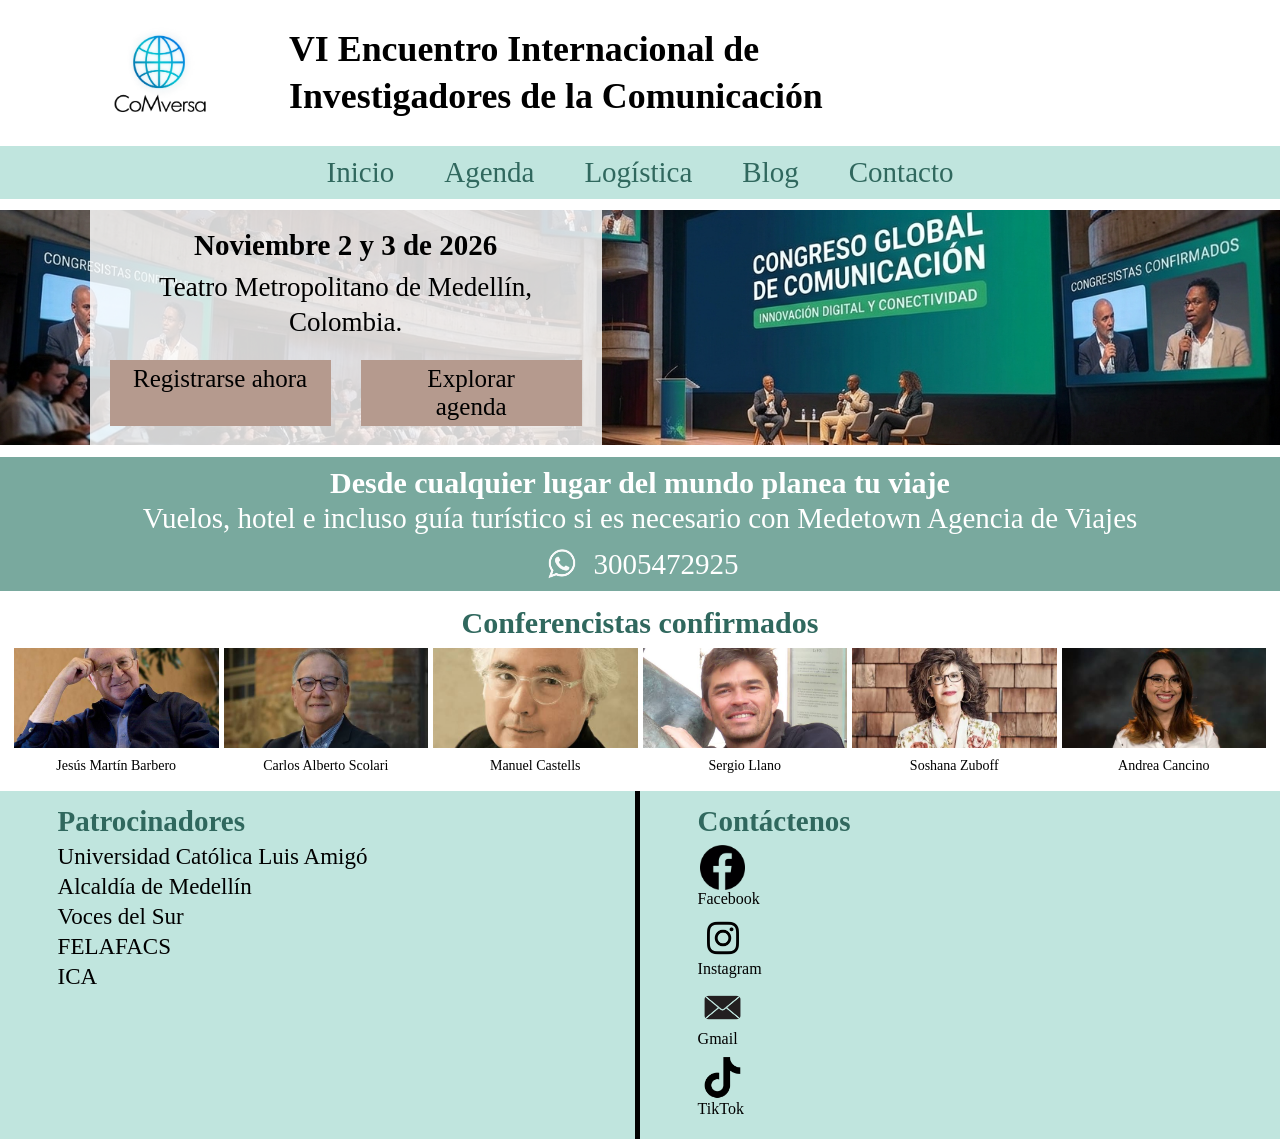
<file: index.html>
<!DOCTYPE html>
<html lang="es">
<head>
    <meta charset="UTF-8">
    <meta name="viewport" content="width=device-width, initial-scale=1.0"> 
    <title> CoMversa</title>
    <link rel="stylesheet" href="estilos.css">
</head>     

<body>
 <header class="encabezado">
    <div class="logo">
            <img src="fotos/Logo.png" alt="Logo CoMversa"> 
    </div>

    <div class="titulo">
         <h1>VI Encuentro Internacional de 
            <br>Investigadores de la Comunicación
         </h1> 
    </div>

 </header>

 <nav class="menu">
    <a href="#inicio">Inicio</a>
    <a href="#agenda">Agenda</a>
    <a href="#logistica">Logística</a>
    <a href="#blog">Blog</a>
    <a href="#contacto">Contacto</a>
 </nav>

 <main>
    <section class="banner" id="inicio">
        <div class="informacion">
            <h2>Noviembre 2 y 3 de 2026</h2>

            <p>
                Teatro Metropolitano de Medellín,<br>Colombia.
            </p>

            <div class="botones">
                 <a href="https://docs.google.com/forms/d/e/1FAIpQLSdCZf6wcq535XMajwLD01GcJA7riUIfmETt_FmU3kSJZWYUtQ/viewform?usp=header"
                 target="_blank"
                 rel="noopener noreferrer">
                 Registrarse ahora
                </a>
                <a href="agenda.html">Explorar <br>agenda</a>
            </div>
        </div>
    </section>

<aside class="turismo" id="logistica">
    <h2>Desde cualquier lugar del mundo planea tu viaje</h2>

    <p>
        Vuelos, hotel e incluso guía turístico si es necesario con Medetown Agencia de Viajes
    </p>
<div class="wpp">
    <img src="fotos/Icono de WhatsApp blanco sobre transparente (1).png" alt="Logo WhatsApp"><p>3005472925</p>
</div>
    
</aside>

<section class="conferencistas" id="agenda">
    <h2>Conferencistas confirmados</h2>

    <div class="galeria">
        <article class="conferencista">
            <img src="fotos/JESUS MARTIN BARBERO.JP.jpg" alt="Jesús Martín Barbero">
            <p>
                Jesús Martín Barbero
            </p>
        </article>

        <article class="conferencista">
            <img src="fotos/Carlos Alberto Scolari.jpg" alt="Carlos Alberto Scolari">
            <p>
                Carlos Alberto Scolari
            </p>
        </article>

        <article class="conferencista">
            <img src="fotos/Manuel Castells.jpg" alt="Manuel Castells">
            <p>
                Manuel Castells
            </p>
        </article>

        <article class="conferencista">
        <img src="fotos/Sergio Llano.jpg" alt="Sergio Llano">
        <p>
            Sergio Llano
        </p>
        </article>

        <article class="conferencista">
            <img src="fotos/Soshana Zuboff.jpg" alt="Soshana Zuboff">
            <p>
                Soshana Zuboff
            </p>
         </article>

         <article class="conferencista">
            <img src="fotos/Andrea Cancino.jpg" alt="Andrea Cancino">
            <p>Andrea Cancino</p>
         </article>

    </div>

</section>
 </main>

 <footer class="pie-pagina" id="contacto">

    <section class="patrocinadores">
        <h2>Patrocinadores</h2>
        
        <ul>
            <li>Universidad Católica Luis Amigó</li>
            <li>Alcaldía de Medellín</li>
            <li>Voces del Sur</li>
            <li>FELAFACS</li>
            <li>ICA</li>
        </ul>
    </section>

    <section class="redes-sociales" id="blog">
        <h2>
            Contáctenos
        </h2>

        <ul>
            <li><a href="https://www.facebook.com"><img src="fotos/FCB.png" alt="facebook"></a>Facebook</li>
            <li><a href="#"><img src="fotos/instagram-logo-black-transparent.png" alt="Instagram"></a>Instagram</li>
            <li><a href="#"><img src="fotos/email-and-mail-icon-black-free-png.webp" alt="Gmail"></a>Gmail</li>
            <li><a href="#"><img src="fotos/tiktok-black-icon-logo-png_seeklogo-429281.png" alt="TikTok"></a>TikTok</li>
        </ul>

    </section>

 </footer>
</body>
</html>
</file>
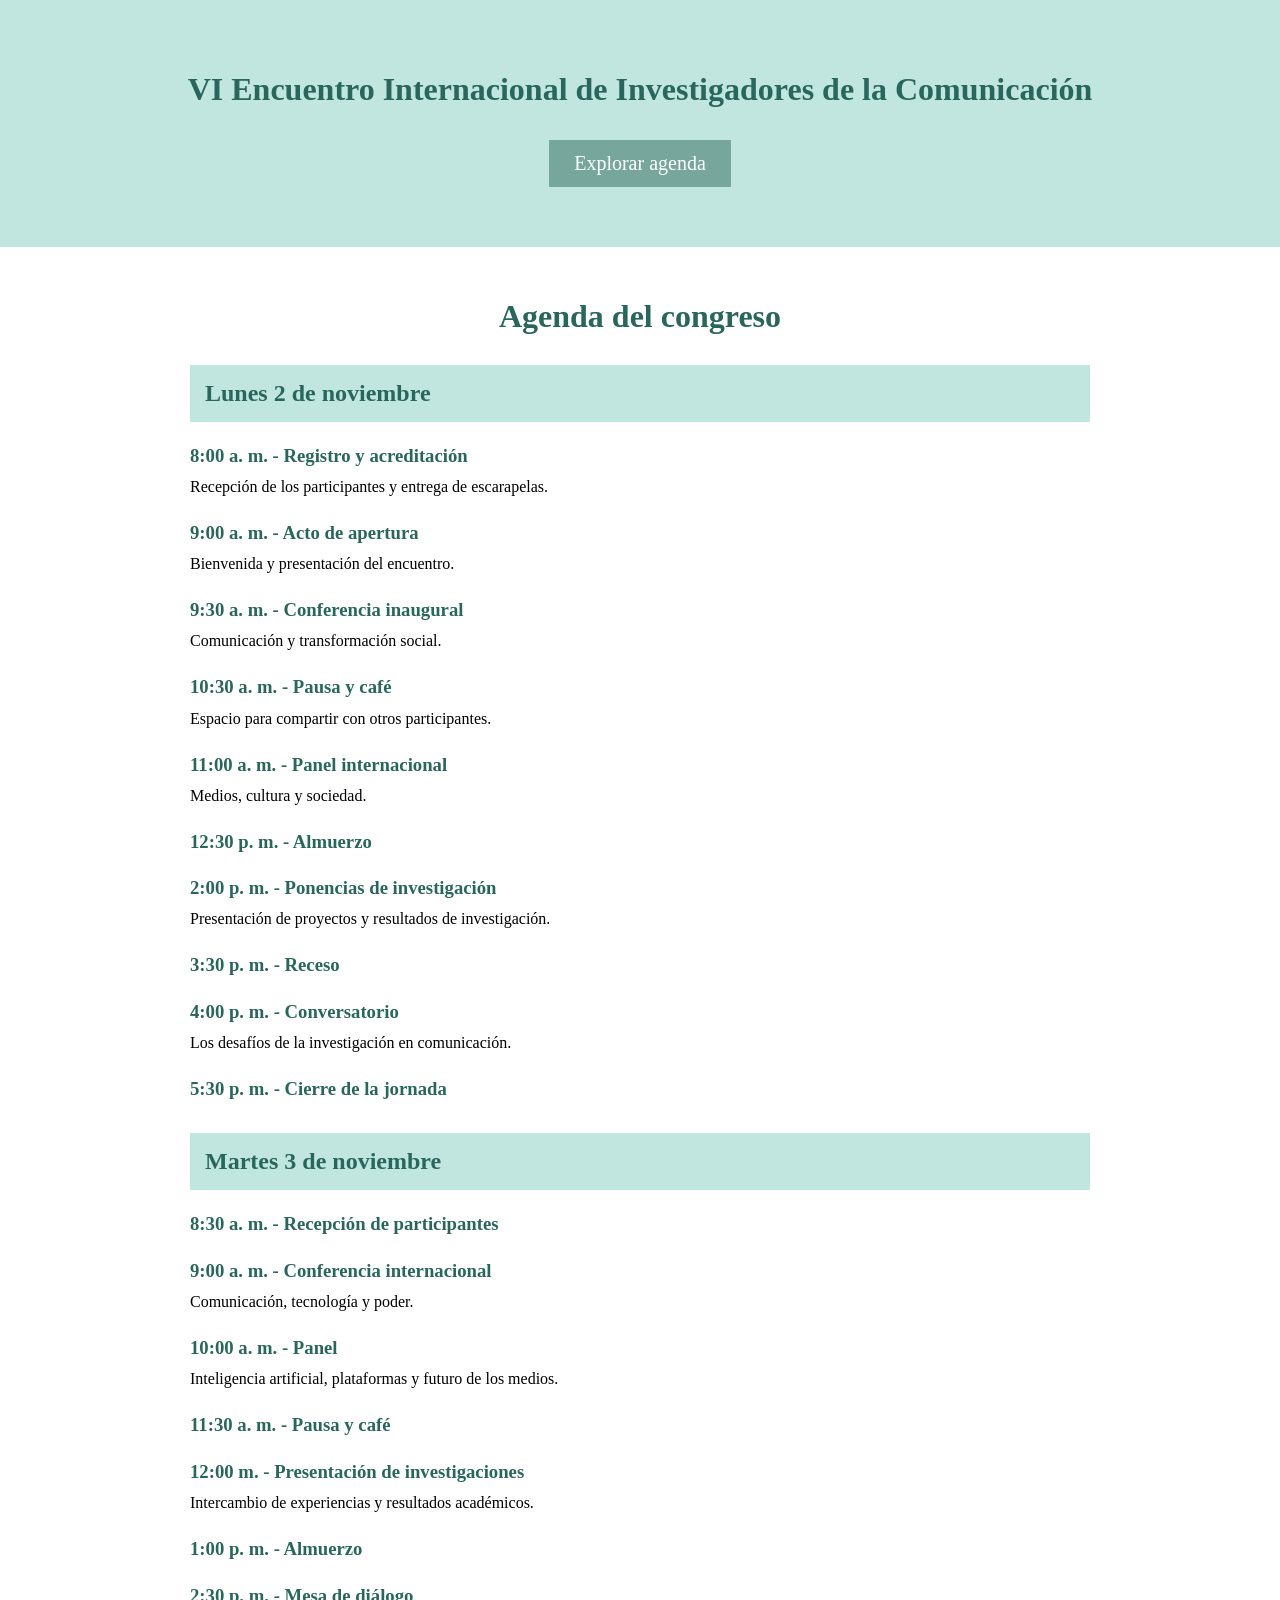
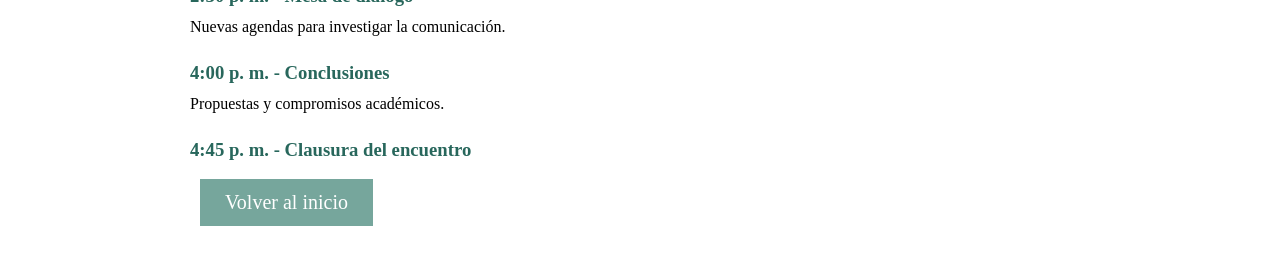
<file: agenda.html>
<!DOCTYPE html>
<html lang="es">
<head>
    <meta charset="UTF-8">
    <meta name="viewport" content="width=device-width, initial-scale=1.0">
    <title>Agenda del Congreso</title>
    <link rel="stylesheet" href="agendaestilos.css">
</head>

<body>

    <div class="inicio">
        <h1>VI Encuentro Internacional de Investigadores de la Comunicación</h1>

        <a href="#agenda" class="boton">Explorar agenda</a>
    </div>

    <!-- Agenda del congreso -->
    <div class="agenda" id="agenda">

        <h1>Agenda del congreso</h1>

        <h2>Lunes 2 de noviembre</h2>

        <h3>8:00 a. m. - Registro y acreditación</h3>
        <p>Recepción de los participantes y entrega de escarapelas.</p>

        <h3>9:00 a. m. - Acto de apertura</h3>
        <p>Bienvenida y presentación del encuentro.</p>

        <h3>9:30 a. m. - Conferencia inaugural</h3>
        <p>Comunicación y transformación social.</p>

        <h3>10:30 a. m. - Pausa y café</h3>
        <p>Espacio para compartir con otros participantes.</p>

        <h3>11:00 a. m. - Panel internacional</h3>
        <p>Medios, cultura y sociedad.</p>

        <h3>12:30 p. m. - Almuerzo</h3>

        <h3>2:00 p. m. - Ponencias de investigación</h3>
        <p>Presentación de proyectos y resultados de investigación.</p>

        <h3>3:30 p. m. - Receso</h3>

        <h3>4:00 p. m. - Conversatorio</h3>
        <p>Los desafíos de la investigación en comunicación.</p>

        <h3>5:30 p. m. - Cierre de la jornada</h3>


        <h2>Martes 3 de noviembre</h2>

        <h3>8:30 a. m. - Recepción de participantes</h3>

        <h3>9:00 a. m. - Conferencia internacional</h3>
        <p>Comunicación, tecnología y poder.</p>

        <h3>10:00 a. m. - Panel</h3>
        <p>Inteligencia artificial, plataformas y futuro de los medios.</p>

        <h3>11:30 a. m. - Pausa y café</h3>

        <h3>12:00 m. - Presentación de investigaciones</h3>
        <p>Intercambio de experiencias y resultados académicos.</p>

        <h3>1:00 p. m. - Almuerzo</h3>

        <h3>2:30 p. m. - Mesa de diálogo</h3>
        <p>Nuevas agendas para investigar la comunicación.</p>

        <h3>4:00 p. m. - Conclusiones</h3>
        <p>Propuestas y compromisos académicos.</p>

        <h3>4:45 p. m. - Clausura del encuentro</h3>

        <a href="comversa.html" class="boton">Volver al inicio</a>

    </div>

</body>
</html>
</file>
<file: estilos.css>
*{
    box-sizing: border-box;
    margin: 0;
    padding: 0;
}

body {
    font-family: Georgia, 'Times New Roman', Times, serif;
    color: #000;
    background-color: #fff;
}

.encabezado{
    min-height: 146px;
    display: flex;
    flex-direction: row;
    align-items: center;
    gap: 35px;
    padding: 15px 5%;
    background-color: white;
}


.logo{
    width: 190px;
    flex-shrink: 0;
    display: flex;
    justify-content: center;
    align-items: center;
}

.logo img{
width: 120px;
height: 115px;
object-fit: contain;
}

.titulo{
    flex: 1;
}

.titulo h1{
    font-size: clamp(24px, 2.8vw, 36px);
    line-height: 1.3;
    font-weight: bold;
}

.menu{
    min-height: 53px;
    background-color: #c0e5de;
    display: flex;
    justify-content: center;
    align-items: center;
    flex-wrap: wrap;
    gap: clamp(15px, 4vw, 50px);
    padding: 8px 15px;
}

.menu a{
    text-decoration: none;
    color: #30685e;
    font-size: 29px;
}

.menu a:hover{
    color: white;
}

.banner{
    width: 100%;
    min-height: 235px;
    margin-top: 11px;
    margin-bottom: 12px;
    background-image: url(fotos/Gemini_Generated_Image_lfkbyrlfkbyrlfkb.jpg);
    background-size: cover;
    background-position: center;
    display: flex;
    align-items: stretch;
}

.informacion{
    margin-left: 7%;
    width: 40%;
    min-width: 0;
    background-color: rgba(255, 255, 255, 0.82);
    text-align: center;
    padding: 15px 20px;
    box-sizing: border-box;
    display: flex;
    flex-direction: column;
    justify-content: center;
    align-items: center;
}

.informacion h2{
    font-size: 29px;
    margin: 0 0 8px;
}

.informacion p{
    font-size: 27px;
    margin: 0;
    line-height: 1.3;
}

.botones{
    display: flex;
    justify-content: space-evenly;
    gap: 30px;
    margin-top: 20px;
    width: 100%;
}

.botones a{
    flex: 1;
    width: 42%;
    padding: 5px;
    background-color: #b59a8e;
    color: black;
    text-decoration: none;
    font-size: 25px;
    text-align: center;
}

.botones a:hover{
    background-color: #9a7e72;
}

.turismo{
    background-color: #79a99e;
    color: white;
    text-align: center;
    padding: 9px 15px 7px;
}

.turismo h2{
    font-size: 30px;
}

.turismo p{
    font-size: clamp(19px, 2.3vw, 29px);
    line-height: 1.25;
}

.turismo img{
    width: 50px;
    height: 45px;
    object-fit: contain;
}

.wpp{
    display: flex;
    flex-direction: row;
    justify-content: center;
    align-items: center;
    gap: 12px;
    margin-top: 8px;
}

.wpp img{
    width: 40px;
    height: 40px;
    object-fit: contain;
}

.wpp p{
    margin: 0;
    font-size: 29px;
    line-height: 1.2;
}

.conferencistas{
    padding: 15px 14px 16px;
    width: 100%;
}

.conferencistas h2{
    text-align: center;
    color: #30685e;
    font-size: 30px;
    margin-bottom: 8px;
}

.galeria{
    display: grid;
    gap: 5px;
    width: 100%;
    grid-template-columns: repeat(6, minmax(0, 1fr));
}

.conferencista{
    display: flex;
    flex-direction: column;
    min-width: 0;
    text-align: center;
}

.conferencista img{
    display: block;
    width: 100%;
    height: 100px;
    object-fit: cover;
}

.conferencista p{
    width: 100%;
    font-size: 14px;
    margin-top: 5%;
    line-height: 1.2;
    text-align: center;
}

.pie-pagina{
    display: grid;
    grid-template-columns: 1fr 1fr;
    background-color: #c0e5de;
    min-height: 260px;
}

.pie-pagina section{
    padding: 14px 9%;
}

.pie-pagina h2{
    color: #30685e;
    font-size: 29px;
    margin-bottom: 4px;
}

.patrocinadores{
    border-right: 5px solid #000;
}

.patrocinadores ul, .redes-sociales ul {
    list-style: none;
}

.patrocinadores li{
    font-size: 23px;
    line-height: 1.3;
}

.redes-sociales li{
    margin: 7px 0;
}

.redes-sociales a{
    color: #000;
    text-decoration: none;
    font-size: 23px;
    display: flex;
    align-items: center;
    gap: 12px;
}

.redes-sociales img{
    width: 50px;
    height: 45px;
    object-fit: contain;
}

.icono{
    width: 38px;
    text-align: center;
    font-family: Arial, Helvetica, sans-serif;
    font-size: 35px;
    font-weight: bold;
}

@media screen and (min-width:768px) and (max-width: 800px) {

    .encabezado {
        min-height: auto;
        gap: 15px;
        padding: 12px 3%;
    }

    .logo {
        width: 110px;
    }

    .logo img {
        width: 90px;
        height: 85px;
    }

    .titulo h1 {
        font-size: 25px;
    }

    .menu {
        gap: 25px;
        flex-wrap: wrap;
    }

    .menu a {
        font-size: 21px;
    }

    .banner {
        min-height: 250px;
    }

    .informacion {
        width: 48%;
        margin-left: 3%;
        padding: 12px;
    }

    .informacion h2 {
        font-size: 23px;
    }

    .informacion p {
        font-size: 21px;
    }

    .botones {
        gap: 10px;
    }

    .botones a {
        font-size: 18px;
    }

    .turismo h2 {
        font-size: 26px;
    }

    .turismo p {
        font-size: 21px;
    }

    .conferencistas {
        padding: 12px 3%;
    }

    .conferencistas h2 {
        font-size: 28px;
    }

    .galeria {
        display: grid;
        grid-template-columns: repeat(3, minmax(0, 1fr));
        gap: 18px 15px;
    }

    .conferencista {
        display: flex;
        flex-direction: column;
        align-items: center;
    }

    .conferencista img {
        width: 100%;
        height: 125px;
        object-fit: cover;
    }

    .conferencista p {
        font-size: 17px;
    }

    .pie-pagina {
        grid-template-columns: 1fr 1fr;
    }

    .pie-pagina section {
        padding: 14px 5%;
    }

    .pie-pagina h2 {
        font-size: 24px;
    }

    .patrocinadores li,
    .redes-sociales a {
        font-size: 18px;
    }
}


@media screen and (max-width: 576px) {

    .encabezado {
        min-height: auto;
        gap: 8px;
        padding: 10px 3%;
    }

    .logo {
        width: 70px;
    }

    .logo img {
        width: 65px;
        height: 65px;
    }

    .titulo h1 {
        font-size: 17px;
        line-height: 1.25;
    }

    .menu {
        flex-wrap: wrap;
        gap: 8px 18px;
        padding: 10px;
    }

    .menu a {
        font-size: 16px;
    }

    .banner {
        min-height: 240px;
        background-position: center;
    }

    .informacion {
        margin-left: 2%;
        width: 68%;
        padding: 10px 7px;
    }

    .informacion h2 {
        font-size: 18px;
    }

    .informacion p {
        font-size: 16px;
    }

    .botones {
        gap: 7px;
        margin-top: 12px;
    }

    .botones a {
        font-size: 14px;
        padding: 6px 3px;
    }

    .turismo {
        padding: 12px 10px;
    }

    .turismo h2 {
        font-size: 21px;
    }

    .turismo p {
        font-size: 17px;
    }
    .wpp {
    gap: 8px;
    }

    .wpp img {
    width: 28px;
    height: 28px;
    }

    .wpp p {
    font-size: 19px;
    }

    .conferencistas {
        padding: 12px 4%;
    }

    .conferencistas h2 {
        font-size: 24px;
    }

    .galeria {
        display: grid;
        grid-template-columns: repeat(2, minmax(0, 1fr));
        gap: 18px 12px;
    }

    .conferencista {
        display: flex;
        flex-direction: column;
        align-items: center;
    }

    .conferencista img {
        width: 100%;
        height: 115px;
        object-fit: cover;
    }

    .conferencista p {
        font-size: 15px;
        margin-top: 5px;
    }

    .pie-pagina {
        grid-template-columns: 1fr;
    }

    .pie-pagina section {
        padding: 14px 7%;
    }

    .pie-pagina h2 {
        text-align: center;
        font-size: 24px;
    }

    .patrocinadores {
        border-right: none;
    }

    .patrocinadores ul {
        display: grid;
        grid-template-columns: 1fr;
        gap: 8px;
    }

    .patrocinadores li {
        font-size: 17px;
    }

    .redes-sociales {
        border-top: 4px solid #000;
    }

    .redes-sociales ul {
        width: fit-content;
        margin: 0 auto;
    }

    .redes-sociales a {
        font-size: 18px;
    }

    .redes-sociales img {
        width: 35px;
        height: 35px;
    }
}
</file>
<file: agendaestilos.css>
body {
    margin: 0;
    font-family: Georgia, serif;
    background-color: white;
    color: black;
}

.inicio {
    text-align: center;
    padding: 50px;
    background-color: #c1e5df;
}

.inicio h1 {
    color: #28675c;
}

.boton {
    display: inline-block;
    background-color: #76a69c;
    color: white;
    padding: 12px 25px;
    text-decoration: none;
    font-size: 20px;
    margin: 10px;
}

.boton:hover {
    background-color: #28675c;
}

.agenda {
    padding: 30px;
    max-width: 900px;
    margin: auto;
}

.agenda h1 {
    text-align: center;
    color: #28675c;
}

.agenda h2 {
    background-color: #c1e5df;
    color: #28675c;
    padding: 15px;
    margin-top: 30px;
}

.agenda h3 {
    color: #28675c;
    margin-bottom: 5px;
}

.agenda p {
    margin-top: 5px;
    margin-bottom: 20px;
}

.agenda h3, .agenda p {
    line-height: 1.5;
}
</file>
